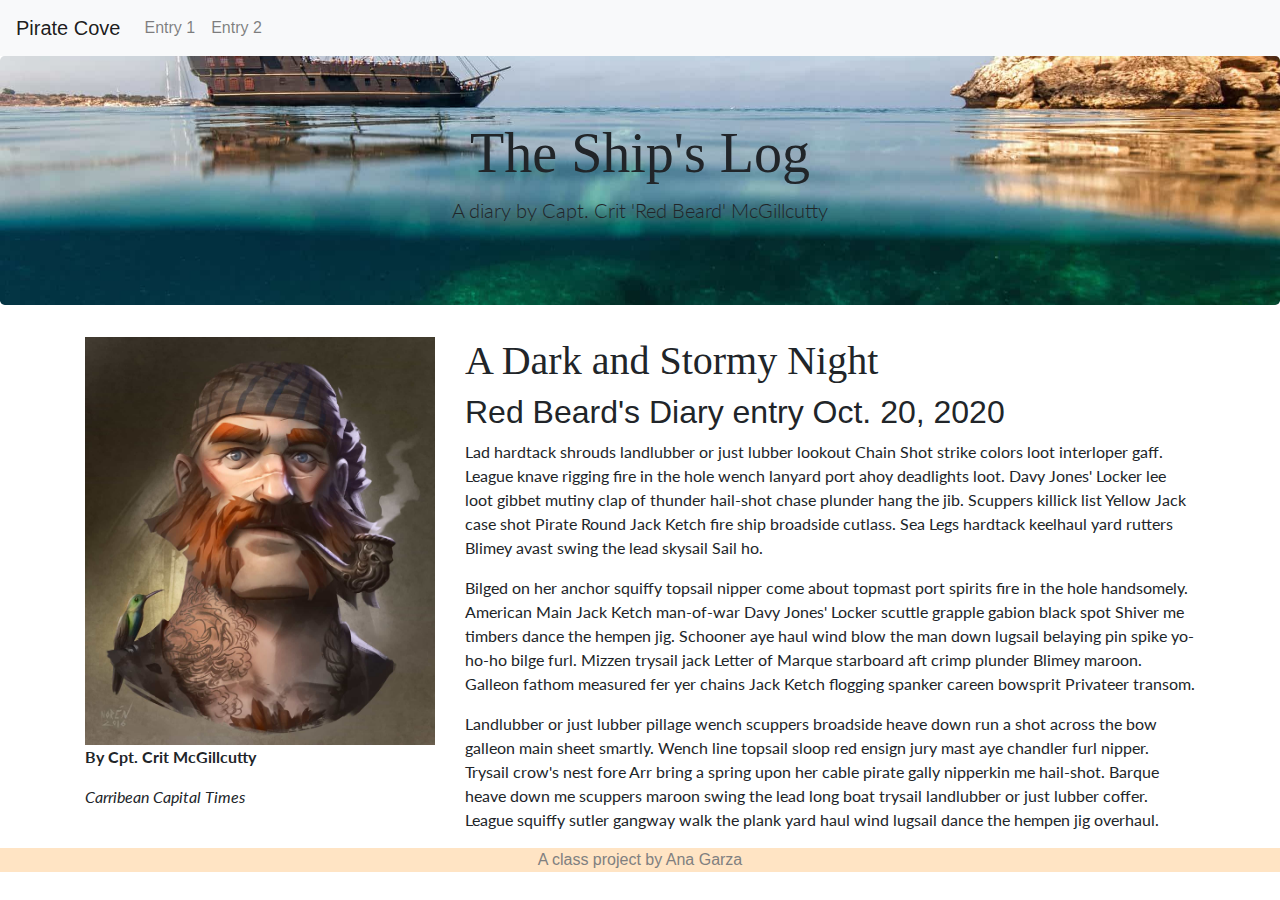
<file: docs/index.html>
<!DOCTYPE html>
<html class="no-js" lang="en">
  <head>
    <title>Bootstrap 4 Layout</title>
    <meta http-equiv="x-ua-compatible" content="ie=edge">
    <meta name="viewport" content="width=device-width, initial-scale=1.0" />
    <link rel="stylesheet" href="css/styles.css">
    <link href="https://fonts.googleapis.com/css2?family=Lato:wght@300&family=Permanent+Marker&display=swap" rel="stylesheet">
  </head>

  <body>
    <!-- Content starts here -->
  
    <nav class="navbar navbar-expand-lg navbar-light bg-light">
      <a class="navbar-brand" href="#">Pirate Cove</a>
      <button class="navbar-toggler" type="button" data-toggle="collapse" data-target="#navbarNav" aria-controls="navbarNav" aria-expanded="false" aria-label="Toggle navigation">
        <span class="navbar-toggler-icon"></span>
      </button>
      <div class="collapse navbar-collapse" id="navbarNav">
        <ul class="navbar-nav">
          <li class="nav-item">
            <a class="nav-link" href="index.html">Entry 1<span class="sr-only">(current)</span></a>
          </li>
          <li class="nav-item">
            <a class="nav-link" href="story.html">Entry 2</a>
          </li>
        </ul>
      </div>
    </nav>

    <div class="jumbotron">
      <h1 class="display-4">The Ship's Log</h1>
      <p class="lead">A diary by Capt. Crit 'Red Beard' McGillcutty</p>
    </div>
    
    <div class="container">
      <div class="row">
        <div class="col-sm-4">
          <img src="img/pirate.jpg" class="img-fluid" alt="Responsive image">
          <p><b>By Cpt. Crit McGillcutty</b></p>
          <p><i>Carribean Capital Times</i></p>
        </div>
        <div class="col-sm-8">
          <h1>A Dark and Stormy Night</h1>
          <h2>Red Beard's Diary entry Oct. 20, 2020</h2>
          <p>Lad hardtack shrouds landlubber or just lubber lookout Chain Shot strike colors loot interloper gaff. League knave rigging fire in the hole wench lanyard port ahoy deadlights loot. Davy Jones' Locker lee loot gibbet mutiny clap of thunder hail-shot chase plunder hang the jib. Scuppers killick list Yellow Jack case shot Pirate Round Jack Ketch fire ship broadside cutlass. Sea Legs hardtack keelhaul yard rutters Blimey avast swing the lead skysail Sail ho.</p>
          <p>Bilged on her anchor squiffy topsail nipper come about topmast port spirits fire in the hole handsomely. American Main Jack Ketch man-of-war Davy Jones' Locker scuttle grapple gabion black spot Shiver me timbers dance the hempen jig. Schooner aye haul wind blow the man down lugsail belaying pin spike yo-ho-ho bilge furl. Mizzen trysail jack Letter of Marque starboard aft crimp plunder Blimey maroon. Galleon fathom measured fer yer chains Jack Ketch flogging spanker careen bowsprit Privateer transom.</p>
          <p>Landlubber or just lubber pillage wench scuppers broadside heave down run a shot across the bow galleon main sheet smartly. Wench line topsail sloop red ensign jury mast aye chandler furl nipper. Trysail crow's nest fore Arr bring a spring upon her cable pirate gally nipperkin me hail-shot. Barque heave down me scuppers maroon swing the lead long boat trysail landlubber or just lubber coffer. League squiffy sutler gangway walk the plank yard haul wind lugsail dance the hempen jig overhaul.</p>
        </div>
      </div>
    </div>

    <footer class="footer">
        A class project by Ana Garza
    </footer>

    <!-- Closing scripts here -->
    <script src="js/jquery.js"></script>
    <script src="js/popper.js"></script>
    <script src="js/bootstrap.js"></script>
  </body>
</html>
</file>
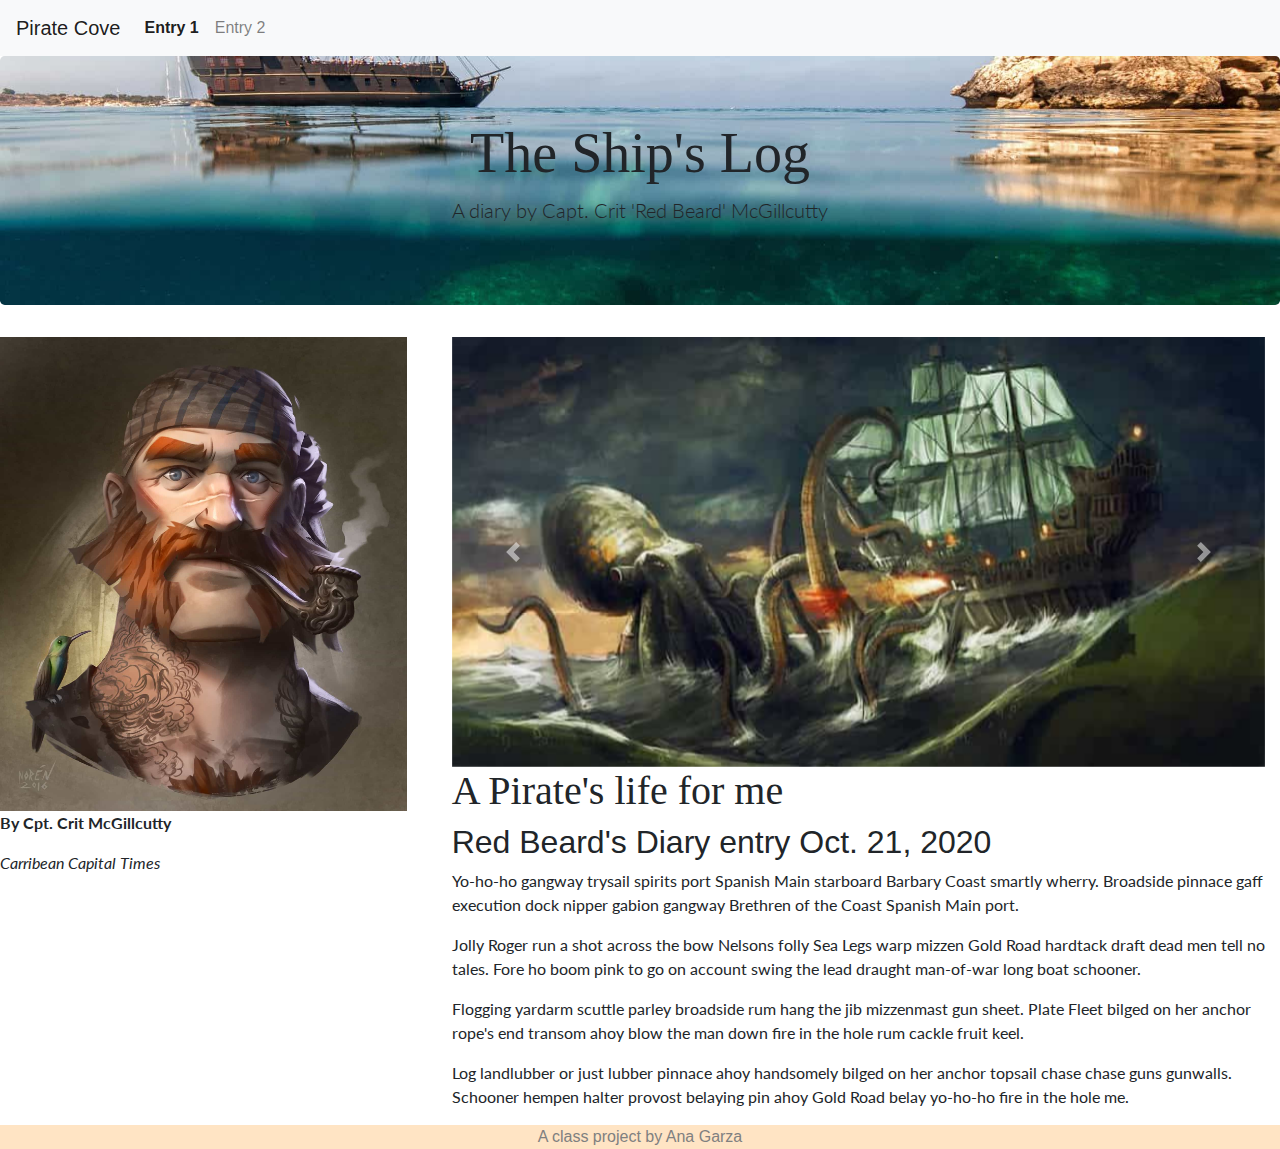
<file: docs/story.html>
<!DOCTYPE html>
<html class="no-js" lang="en">
  <head>
    <title>Bootstrap 4 Layout</title>
    <meta http-equiv="x-ua-compatible" content="ie=edge">
    <meta name="viewport" content="width=device-width, initial-scale=1.0" />
    <link rel="stylesheet" href="css/styles.css">
    <link href="https://fonts.googleapis.com/css2?family=Lato:wght@300&family=Permanent+Marker&display=swap" rel="stylesheet">
  </head>

  <body>
    <!-- Content starts here -->
  
    <nav class="navbar navbar-expand-lg navbar-light bg-light">
      <a class="navbar-brand" href="#">Pirate Cove</a>
      <button class="navbar-toggler" type="button" data-toggle="collapse" data-target="#navbarNav" aria-controls="navbarNav" aria-expanded="false" aria-label="Toggle navigation">
        <span class="navbar-toggler-icon"></span>
      </button>
      <div class="collapse navbar-collapse" id="navbarNav">
        <ul class="navbar-nav">
          <li class="nav-item active">
            <a class="nav-link" href="index.html">Entry 1<span class="sr-only">(current)</span></a>
          </li>
          <li class="nav-item">
            <a class="nav-link" href="story.html">Entry 2</a>
          </li>
        </ul>
      </div>
    </nav>

    <div class="jumbotron">
      <h1 class="display-4">The Ship's Log</h1>
      <p class="lead">A diary by Capt. Crit 'Red Beard' McGillcutty</p>
    </div>
    
    <div class="row">
      <div class="col-sm-4">
        <img src="img/pirate.jpg" class="img-fluid" alt="Responsive image">
        <p><b>By Cpt. Crit McGillcutty</b></p>
        <p><i>Carribean Capital Times</i></p>
      </div>
      <div class="col-sm-8">
         <div class="container">
           <div id="kraken" class="carousel slide" data-ride="carousel">
            <div class="carousel-inner">
              <div class="carousel-item active">
                <img src="img/kraken01.jpg" class="d-block w-100" alt="picture of kraken">
              </div>
              <div class="carousel-item">
                <img src="img/kraken02.jpg" class="d-block w-100" alt="picture of kraken">
              </div>
              <div class="carousel-item">
                <img src="img/kraken03.jpg" class="d-block w-100" alt="picture of kraken">
              </div>
            </div>
            <a class="carousel-control-prev" href="#kraken" role="button" data-slide="prev">
              <span class="carousel-control-prev-icon" aria-hidden="true"></span>
              <span class="sr-only">Previous</span>
            </a>
            <a class="carousel-control-next" href="#kraken" role="button" data-slide="next">
              <span class="carousel-control-next-icon" aria-hidden="true"></span>
              <span class="sr-only">Next</span>
            </a>
          </div>
          <h1>A Pirate's life for me</h1>
          <h2>Red Beard's Diary entry Oct. 21, 2020</h2>
          <p>Yo-ho-ho gangway trysail spirits port Spanish Main starboard Barbary Coast smartly wherry. Broadside pinnace gaff execution dock nipper gabion gangway Brethren of the Coast Spanish Main port.</p>
          <p>Jolly Roger run a shot across the bow Nelsons folly Sea Legs warp mizzen Gold Road hardtack draft dead men tell no tales. Fore ho boom pink to go on account swing the lead draught man-of-war long boat schooner.</p>
          <p>Flogging yardarm scuttle parley broadside rum hang the jib mizzenmast gun sheet. Plate Fleet bilged on her anchor rope's end transom ahoy blow the man down fire in the hole rum cackle fruit keel.</p>
          <p>Log landlubber or just lubber pinnace ahoy handsomely bilged on her anchor topsail chase chase guns gunwalls. Schooner hempen halter provost belaying pin ahoy Gold Road belay yo-ho-ho fire in the hole me.</p>
        </div>
      </div>
    </div>

    <footer class="footer">
        A class project by Ana Garza
    </footer>

    <!-- Closing scripts here -->
    <script src="js/jquery.js"></script>
    <script src="js/popper.js"></script>
    <script src="js/bootstrap.js"></script>
  </body>
</html>
</file>
